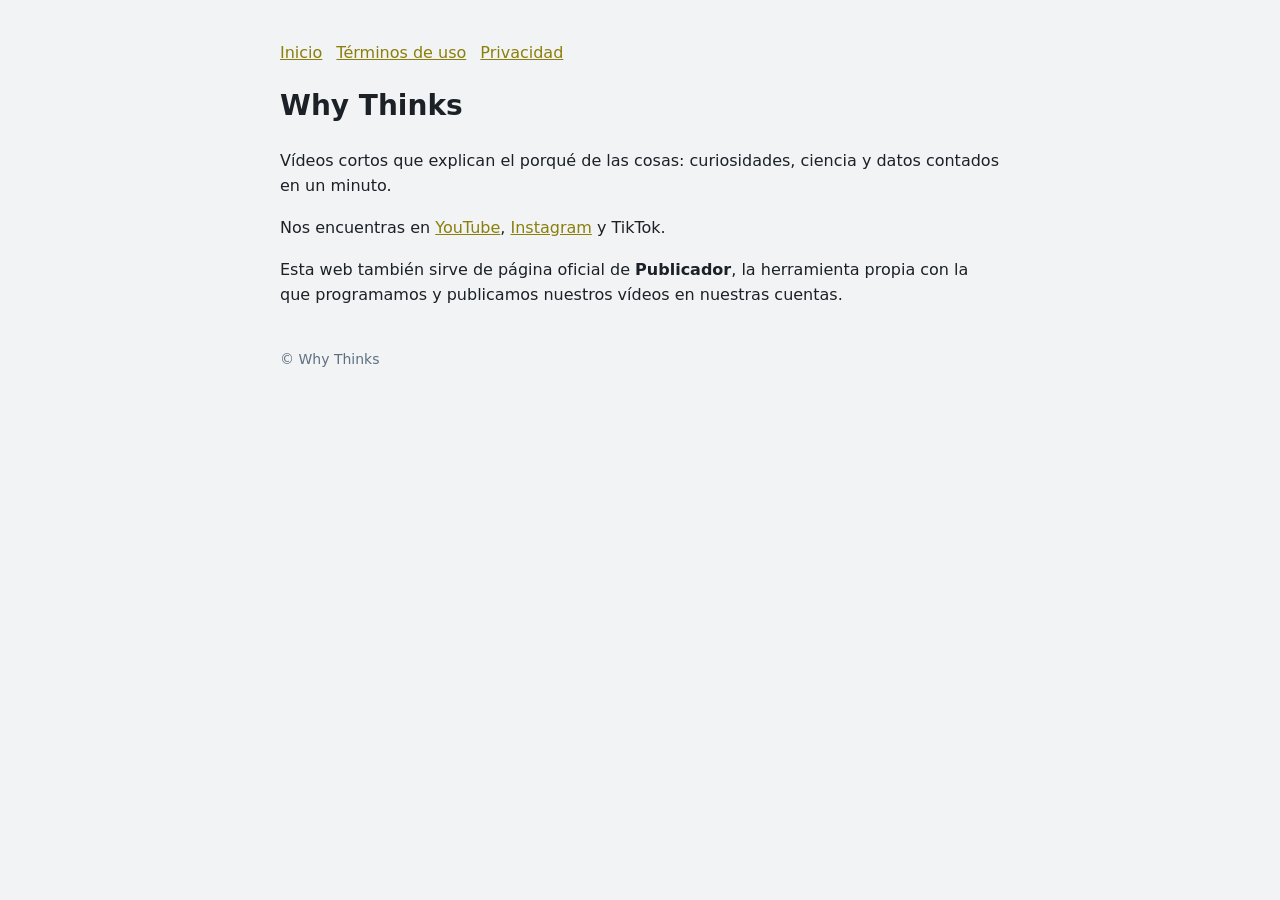
<file: index.html>
<!doctype html><html lang="es"><head><meta charset="utf-8"><meta name="viewport" content="width=device-width,initial-scale=1"><title>Why Thinks</title><link rel="stylesheet" href="estilo.css"></head>
<body><nav><a href="index.html">Inicio</a><a href="terminos.html">Términos de uso</a><a href="privacidad.html">Privacidad</a></nav>
<h1>Why Thinks</h1><p>Vídeos cortos que explican el porqué de las cosas: curiosidades, ciencia y datos contados en un minuto.</p>
<p>Nos encuentras en <a href="https://www.youtube.com/@whythinksES">YouTube</a>, <a href="https://www.instagram.com/whythinkes">Instagram</a> y TikTok.</p>
<p>Esta web también sirve de página oficial de <strong>Publicador</strong>, la herramienta propia con la que programamos y publicamos nuestros vídeos en nuestras cuentas.</p>
<footer>© Why Thinks</footer></body></html>
</file>
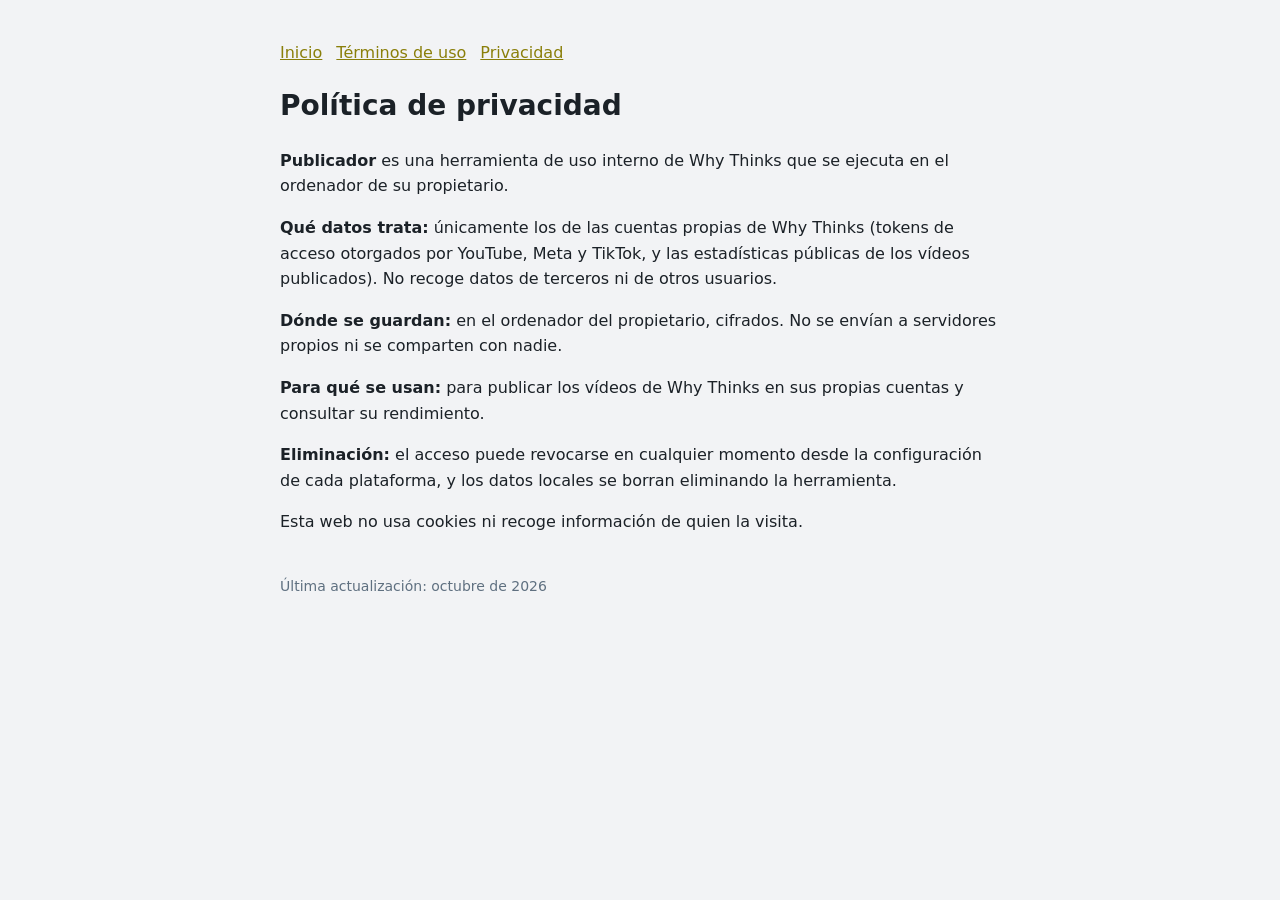
<file: privacidad.html>
<!doctype html><html lang="es"><head><meta charset="utf-8"><meta name="viewport" content="width=device-width,initial-scale=1"><title>Política de privacidad · Why Thinks</title><link rel="stylesheet" href="estilo.css"></head>
<body><nav><a href="index.html">Inicio</a><a href="terminos.html">Términos de uso</a><a href="privacidad.html">Privacidad</a></nav>
<h1>Política de privacidad</h1>
<p><strong>Publicador</strong> es una herramienta de uso interno de Why Thinks que se ejecuta en el ordenador de su propietario.</p>
<p><strong>Qué datos trata:</strong> únicamente los de las cuentas propias de Why Thinks (tokens de acceso otorgados por YouTube, Meta y TikTok, y las estadísticas públicas de los vídeos publicados). No recoge datos de terceros ni de otros usuarios.</p>
<p><strong>Dónde se guardan:</strong> en el ordenador del propietario, cifrados. No se envían a servidores propios ni se comparten con nadie.</p>
<p><strong>Para qué se usan:</strong> para publicar los vídeos de Why Thinks en sus propias cuentas y consultar su rendimiento.</p>
<p><strong>Eliminación:</strong> el acceso puede revocarse en cualquier momento desde la configuración de cada plataforma, y los datos locales se borran eliminando la herramienta.</p>
<p>Esta web no usa cookies ni recoge información de quien la visita.</p>
<footer>Última actualización: octubre de 2026</footer></body></html>
</file>
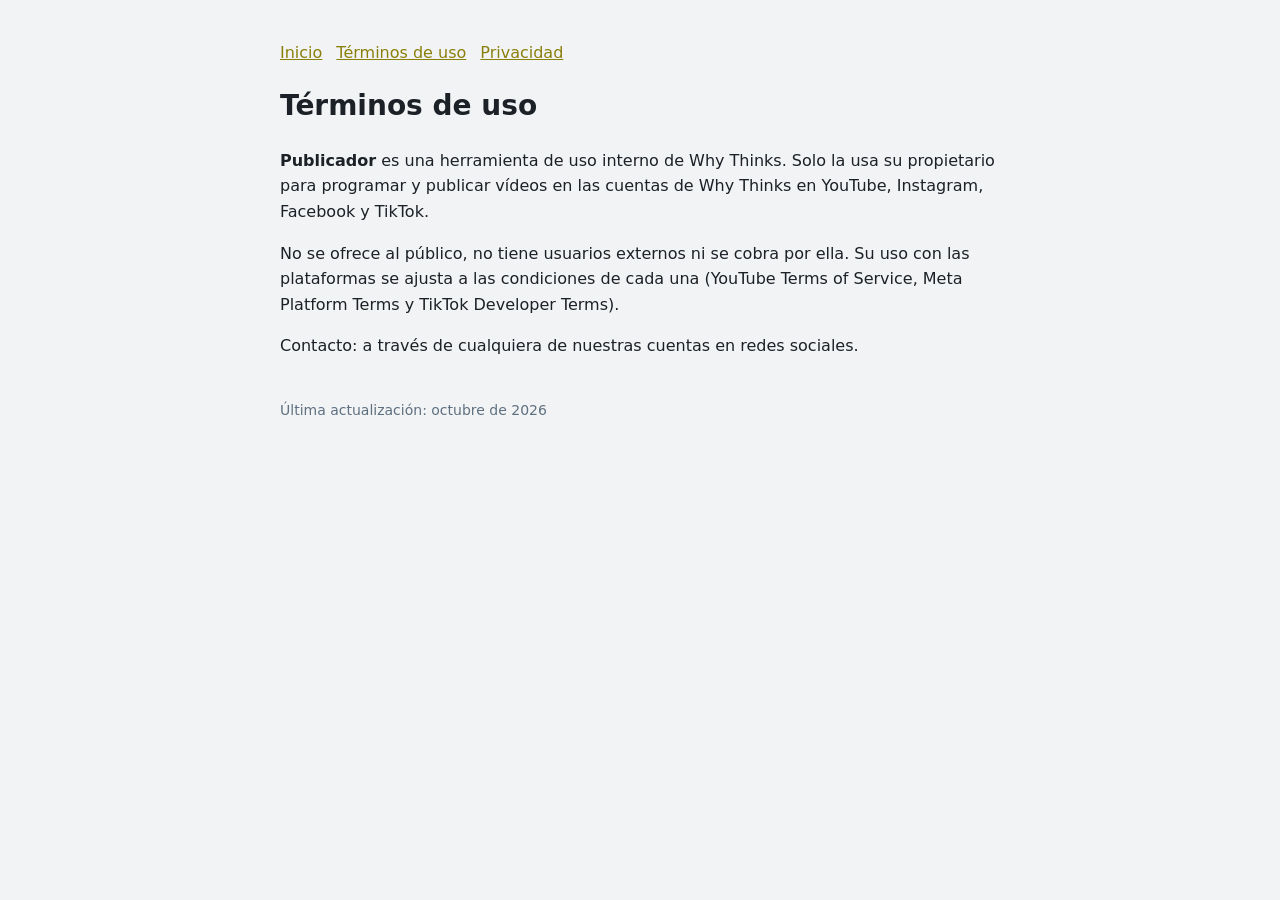
<file: terminos.html>
<!doctype html><html lang="es"><head><meta charset="utf-8"><meta name="viewport" content="width=device-width,initial-scale=1"><title>Términos de uso · Why Thinks</title><link rel="stylesheet" href="estilo.css"></head>
<body><nav><a href="index.html">Inicio</a><a href="terminos.html">Términos de uso</a><a href="privacidad.html">Privacidad</a></nav>
<h1>Términos de uso</h1>
<p><strong>Publicador</strong> es una herramienta de uso interno de Why Thinks. Solo la usa su propietario para programar y publicar vídeos en las cuentas de Why Thinks en YouTube, Instagram, Facebook y TikTok.</p>
<p>No se ofrece al público, no tiene usuarios externos ni se cobra por ella. Su uso con las plataformas se ajusta a las condiciones de cada una (YouTube Terms of Service, Meta Platform Terms y TikTok Developer Terms).</p>
<p>Contacto: a través de cualquiera de nuestras cuentas en redes sociales.</p>
<footer>Última actualización: octubre de 2026</footer></body></html>
</file>
<file: estilo.css>
body{font-family:system-ui,sans-serif;max-width:720px;margin:40px auto;padding:0 20px;line-height:1.6;color:#1b2127;background:#f2f3f5}
h1{font-size:28px}a{color:#8a7f0a}nav a{margin-right:14px}footer{margin-top:40px;color:#5f7080;font-size:14px}
</file>
